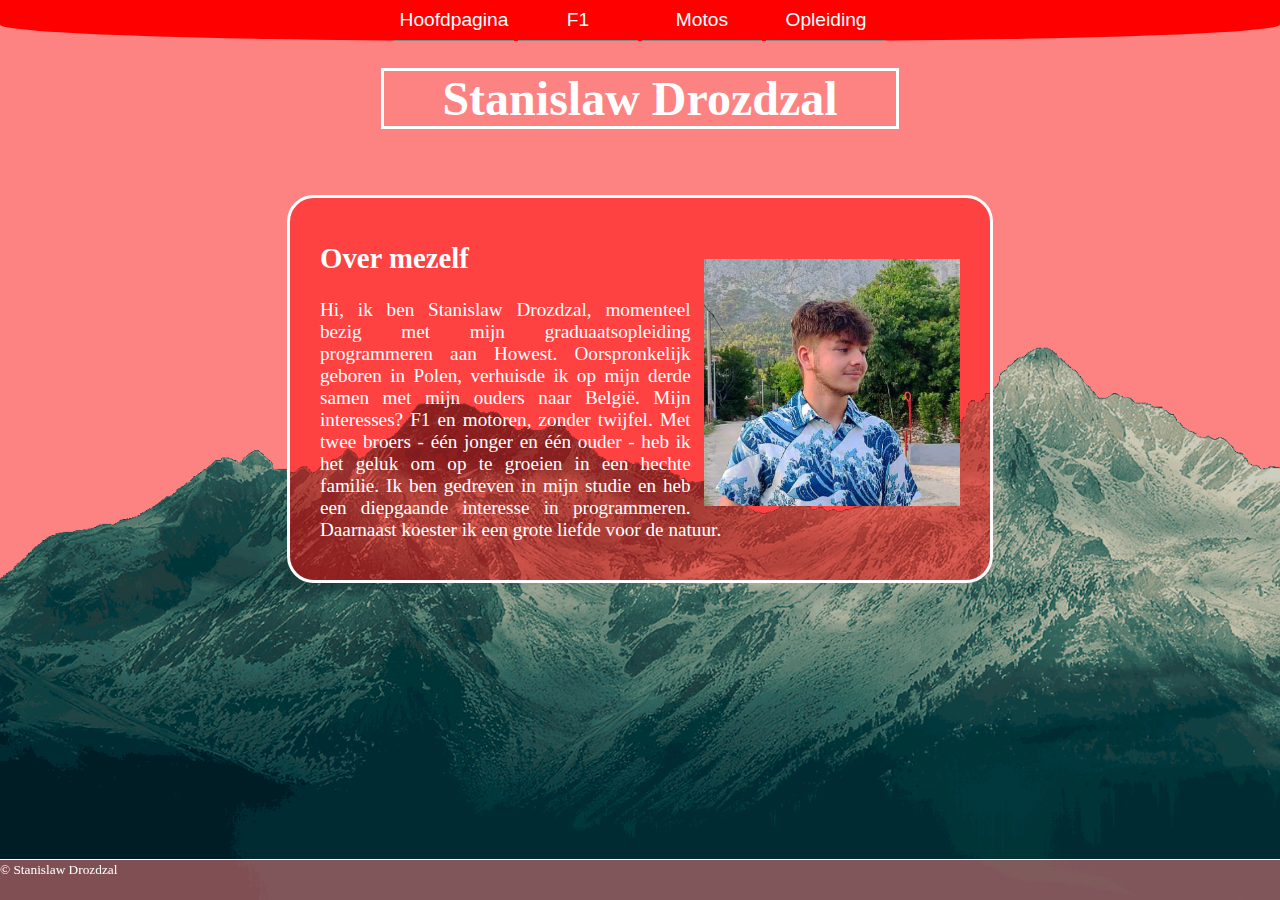
<file: index.html>
<!DOCTYPE html>
<html lang="nl">

<head>
    <meta charset="UTF-8">
    <meta name="viewport" content="width=device-width, initial-scale=1.0">
    <link rel="stylesheet" href="./css/mainstyle.css">
    <link rel="stylesheet" href="./css/navigation.css">
    <link rel="stylesheet" href="./css/images.css">
    <title>Hoofdpagina</title>
</head>

<body class="background-mezelf">

    <header>
        <nav>
            <ul>
                <li><a href="#">Hoofdpagina</a></li>
                <li><a href="./hobbys/F1.html">F1</a></li>
                <li><a href="./hobbys/motos.html">Motos</a></li>
                <li><a href="./opleiding/graduaatProgrammeren.html">Opleiding</a></li>
            </ul>
        </nav>

        <h1>Stanislaw Drozdzal</h1>
    </header>

    <section class="clear-fix">

        <h2>Over mezelf</h2>
            <img id="img-mezelf" src="./images/mezelf.png" alt="mezelf">
        <p>
            Hi, ik ben Stanislaw Drozdzal, momenteel bezig met mijn graduaatsopleiding programmeren aan Howest.
            Oorspronkelijk geboren in Polen, verhuisde ik op mijn derde samen met mijn ouders naar België. Mijn
            interesses? F1 en motoren, zonder twijfel. Met twee broers - één jonger en één ouder - heb ik het geluk om
            op te groeien in een hechte familie. Ik ben gedreven in mijn studie en heb een diepgaande interesse in
            programmeren. Daarnaast koester ik een grote liefde voor de natuur.
        </p>
    </section>

    <footer>
        <small>
            &copy; Stanislaw Drozdzal
        </small>
    </footer>

</body>

</html>
</file>
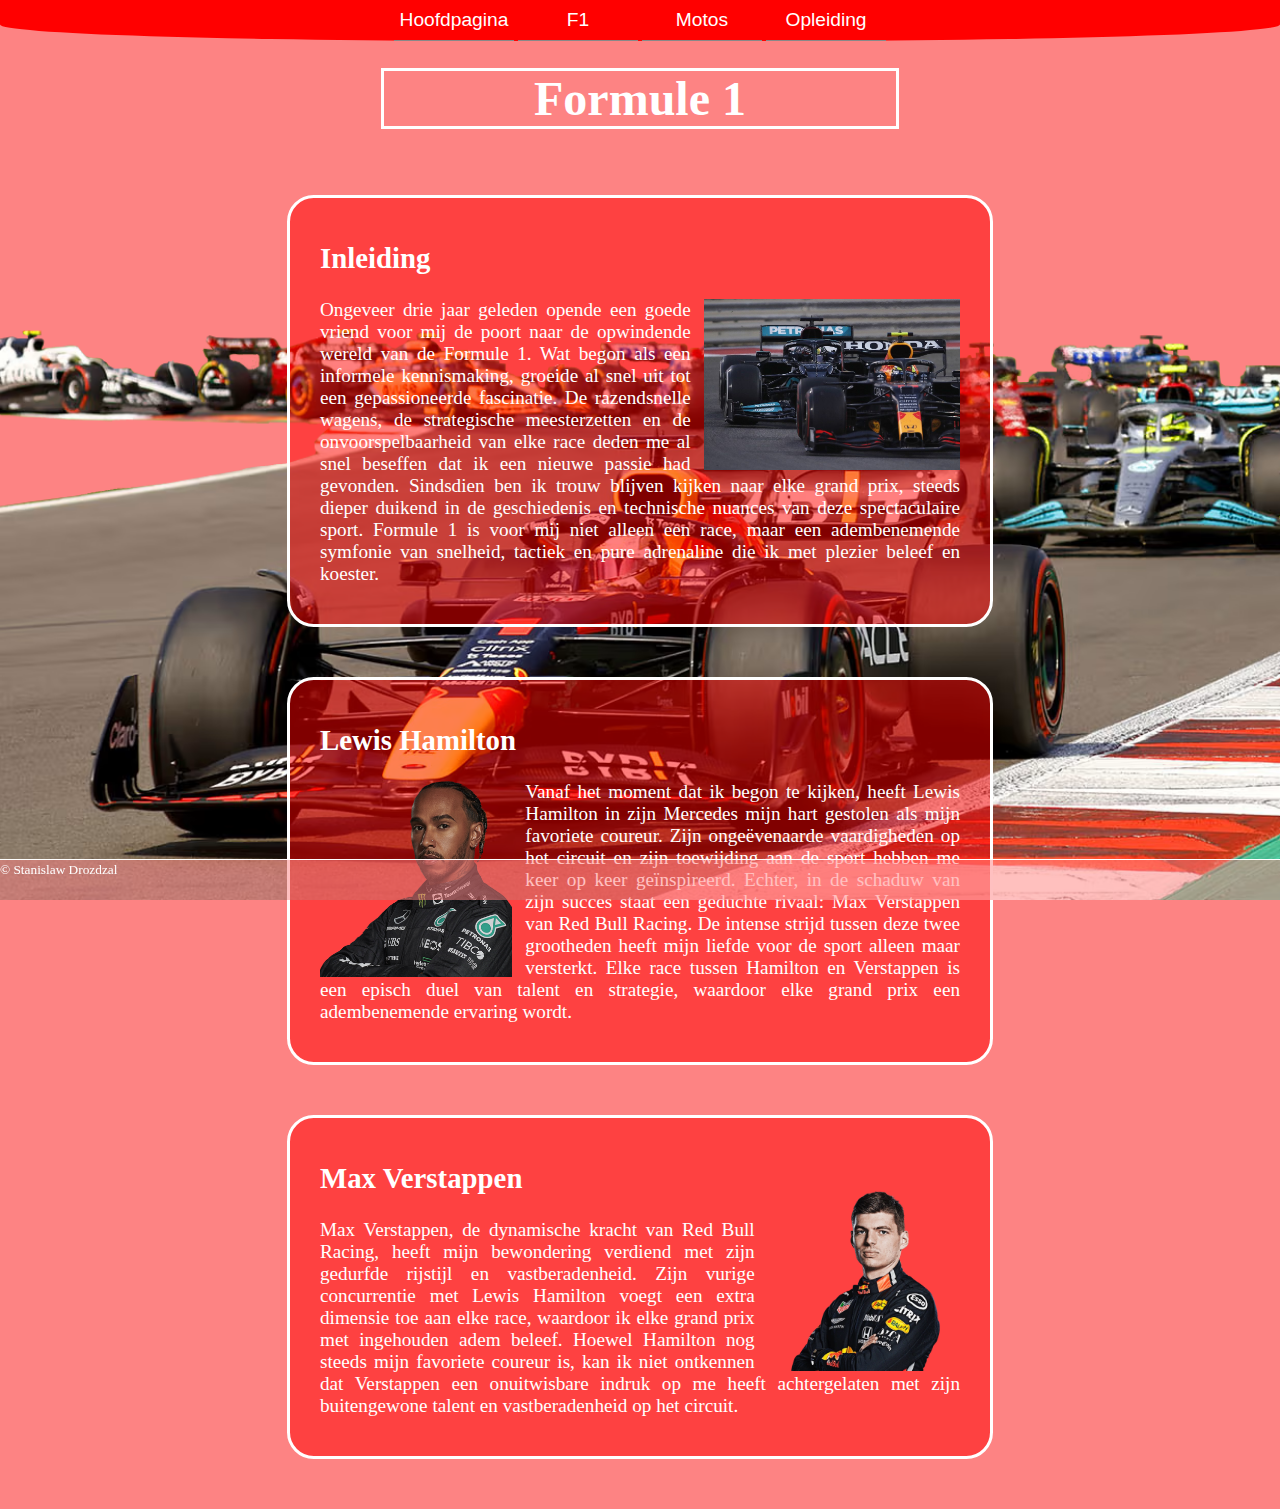
<file: hobbys/F1.html>
<!DOCTYPE html>
<html lang="nl">

<head>
    <meta charset="UTF-8">
    <meta name="viewport" content="width=device-width, initial-scale=1.0">
    <link rel="stylesheet" href="../css/mainstyle.css">
    <link rel="stylesheet" href="../css/navigation.css">
    <link rel="stylesheet" href="../css/images.css">
    <title>F1</title>
</head>

<body class="background-f1">
    <header>
        <nav>
            <ul>
                <li><a href="../index.html">Hoofdpagina</a></li>
                <li><a href="#">F1</a></li>
                <li><a href="../hobbys/motos.html">Motos</a></li>
                <li><a href="../opleiding/graduaatProgrammeren.html">Opleiding</a></li>
            </ul>
        </nav>

        <h1>Formule 1</h1>
    </header>

    <section class="clear-fix">
        
        
        <h2>Inleiding</h2>
        <img id="img-F1-Max-Ham" src="../images/f1-1.jpg" alt="f1MaxHam">
        <p>
            Ongeveer drie jaar geleden opende een goede vriend voor mij de poort naar de opwindende wereld van de
            Formule 1. Wat begon als een informele kennismaking, groeide al snel uit tot een gepassioneerde fascinatie.
            De razendsnelle wagens, de strategische meesterzetten en de onvoorspelbaarheid van elke race deden me al
            snel beseffen dat ik een nieuwe passie had gevonden. Sindsdien ben ik trouw blijven kijken naar elke grand
            prix, steeds dieper duikend in de geschiedenis en technische nuances van deze spectaculaire sport. Formule 1
            is voor mij niet alleen een race, maar een adembenemende symfonie van snelheid, tactiek en pure adrenaline
            die ik met plezier beleef en koester.
        </p>
    </section>

    <section class="clear-fix">
        
        <h2>Lewis Hamilton</h2>
        <img id="img-F1-Ham" src="../images/Hamilton.webp" alt="f1Ham">
        <p>
            Vanaf het moment dat ik begon te kijken, heeft Lewis Hamilton in zijn Mercedes mijn hart gestolen als mijn
            favoriete coureur. Zijn ongeëvenaarde vaardigheden op het circuit en zijn toewijding aan de sport hebben me
            keer op keer geïnspireerd. Echter, in de schaduw van zijn succes staat een geduchte rivaal: Max Verstappen
            van Red Bull Racing. De intense strijd tussen deze twee grootheden heeft mijn liefde voor de sport alleen
            maar versterkt. Elke race tussen Hamilton en Verstappen is een episch duel van talent en strategie, waardoor
            elke grand prix een adembenemende ervaring wordt.
        </p>
    </section>

    <section class="clear-fix">
        
        <h2>Max Verstappen</h2>
        <img id="img-F1-Max" src="../images/Verstappen.webp" alt="f1Max">
        <p>
            Max Verstappen, de dynamische kracht van Red Bull Racing, heeft mijn bewondering verdiend met zijn gedurfde
            rijstijl en vastberadenheid. Zijn vurige concurrentie met Lewis Hamilton voegt een extra dimensie toe aan
            elke race, waardoor ik elke grand prix met ingehouden adem beleef. Hoewel Hamilton nog steeds mijn favoriete
            coureur is, kan ik niet ontkennen dat Verstappen een onuitwisbare indruk op me heeft achtergelaten met zijn
            buitengewone talent en vastberadenheid op het circuit.
        </p>
    </section>

    <footer>
        <small>
            &copy; Stanislaw Drozdzal
        </small>
    </footer>
</body>

</html>
</file>
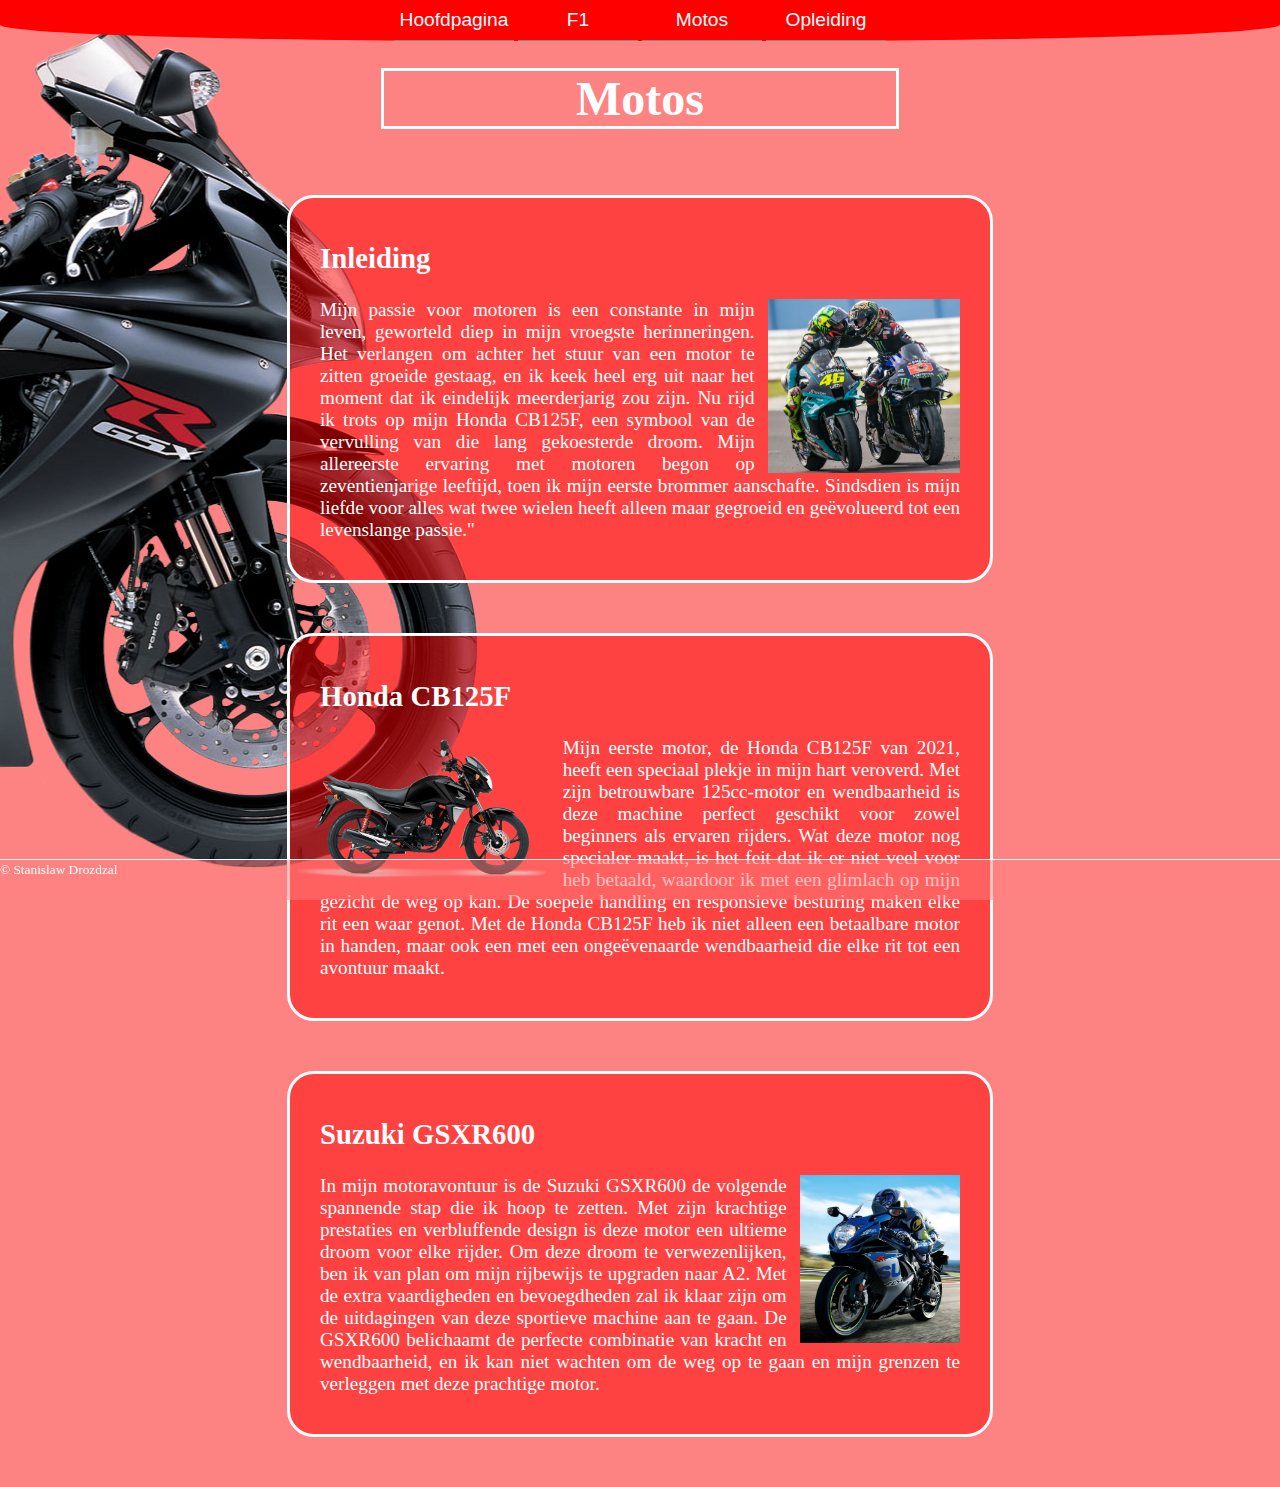
<file: hobbys/motos.html>
<!DOCTYPE html>
<html lang="nl">

<head>
    <meta charset="UTF-8">
    <meta name="viewport" content="width=device-width, initial-scale=1.0">
    <link rel="stylesheet" href="../css/mainstyle.css">
    <link rel="stylesheet" href="../css/navigation.css">
    <link rel="stylesheet" href="../css/images.css">
    <title>Motos</title>
</head>

<body class="background-moto">
    <header>
        <nav>
            <ul>
                <li><a href="../index.html">Hoofdpagina</a></li>
                <li><a href="../hobbys/F1.html">F1</a></li>
                <li><a href="#">Motos</a></li>
                <li><a href="../opleiding/graduaatProgrammeren.html">Opleiding</a></li>
            </ul>
        </nav>
        <h1>Motos</h1>
    </header>


    <section class="clear-fix">
        
        <h2>Inleiding</h2>
        <img id="img-moto-gp" src="../images/MotoGp.png" alt="motoGP">
        <p>
            Mijn passie voor motoren is een constante in mijn leven, geworteld diep in mijn vroegste herinneringen. Het
            verlangen om achter het stuur van een motor te zitten groeide gestaag, en ik keek heel erg uit naar het
            moment dat ik eindelijk meerderjarig zou zijn. Nu rijd ik trots op mijn Honda
            CB125F, een symbool van de vervulling van die lang gekoesterde droom. Mijn allereerste ervaring met motoren
            begon op zeventienjarige leeftijd, toen ik mijn eerste brommer aanschafte. Sindsdien is mijn liefde voor
            alles wat twee wielen heeft alleen maar gegroeid en geëvolueerd tot een levenslange passie."
        </p>
    </section>

    <section class="clear-fix">
        
        <h2>Honda CB125F</h2>
        <img id="img-moto-honda" src="../images/honda.png" alt="HondaCB125F">
        <p>
            Mijn eerste motor, de Honda CB125F van 2021, heeft een speciaal plekje in mijn hart veroverd. Met zijn
            betrouwbare 125cc-motor en wendbaarheid is deze machine perfect geschikt voor zowel beginners als ervaren
            rijders. Wat deze motor nog specialer maakt, is het feit dat ik er niet veel voor heb betaald, waardoor ik
            met een glimlach op mijn gezicht de weg op kan. De soepele handling en responsieve besturing maken elke rit
            een waar genot. Met de Honda CB125F heb ik niet alleen een betaalbare motor in handen, maar ook een met een
            ongeëvenaarde wendbaarheid die elke rit tot een avontuur maakt.
        </p>
    </section>

    <section class="clear-fix">
        
        <h2>Suzuki GSXR600</h2>
        <img id="img-moto-gsxr600" src="../images/gsxr600.png" alt="f1Max">
        <p>
            In mijn motoravontuur is de Suzuki GSXR600 de volgende spannende stap die ik hoop te zetten. Met zijn
            krachtige prestaties en verbluffende design is deze motor een ultieme droom voor elke rijder. Om deze droom
            te verwezenlijken, ben ik van plan om mijn rijbewijs te upgraden naar A2. Met de extra vaardigheden en
            bevoegdheden zal ik klaar zijn om de uitdagingen van deze sportieve machine aan te gaan. De GSXR600
            belichaamt de perfecte combinatie van kracht en wendbaarheid, en ik kan niet wachten om de weg op te gaan en
            mijn grenzen te verleggen met deze prachtige motor.
        </p>
    </section>
    <footer>
        <small>
            &copy; Stanislaw Drozdzal
        </small>
    </footer>
</body>

</html>
</file>
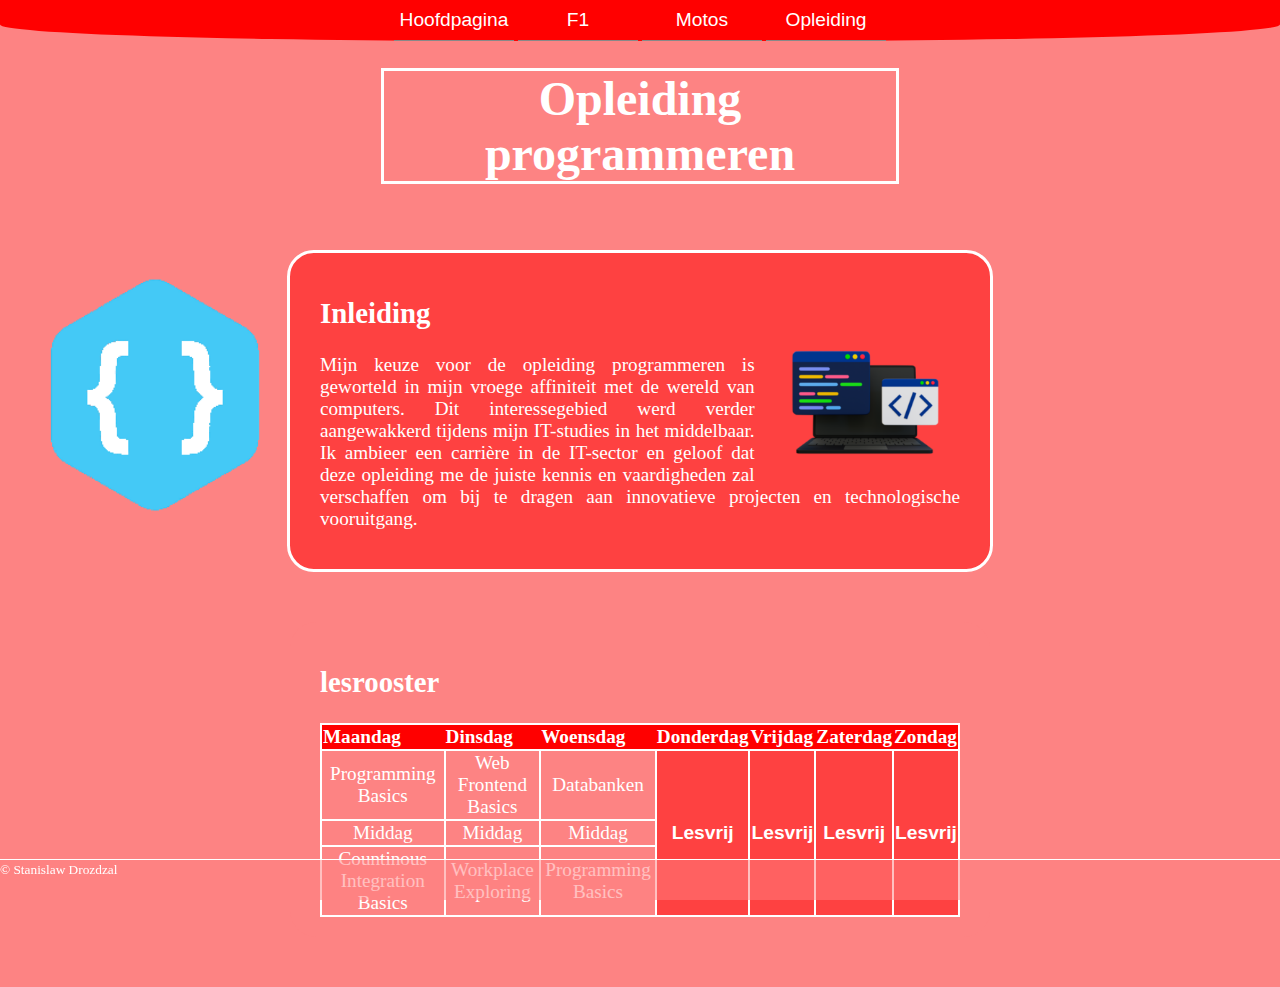
<file: opleiding/graduaatProgrammeren.html>
<!DOCTYPE html>
<html lang="nl">

<head>
    <meta charset="UTF-8">
    <meta name="viewport" content="widtd=device-widtd, initial-scale=1.0">
    <link rel="stylesheet" href="../css/mainstyle.css">
    <link rel="stylesheet" href="../css/navigation.css">
    <link rel="stylesheet" href="../css/images.css">
    <title>Opleiding</title>
</head>

<body class="background-opleiding">
    <header>
        <nav>
            <ul>
                <li><a href="../index.html">Hoofdpagina</a></li>
                <li><a href="../hobbys/F1.html">F1</a></li>
                <li><a href="../hobbys/motos.html">Motos</a></li>
                <li><a href="#">Opleiding</a></li>
            </ul>
        </nav>
        <h1>Opleiding programmeren</h1>
    </header>
    <section class="clear-fix">
        
        <h2>Inleiding</h2>
        <img id="img-opleiding-programmeren" src="../images/programmeren.webp" alt="Programmeren">
        <p>
            Mijn keuze voor de opleiding programmeren is geworteld in mijn vroege affiniteit met de wereld van
            computers. Dit interessegebied werd verder aangewakkerd tijdens mijn IT-studies in het middelbaar. Ik
            ambieer een carrière in de IT-sector en geloof dat deze opleiding me de juiste kennis en vaardigheden zal
            verschaffen om bij te dragen aan innovatieve projecten en technologische vooruitgang.
        </p>
    </section>

    <section class="noBorder">
    <h2>lesrooster</h2>
    <table class="lesrooster">
        <thead>
        <tr>
            <th>Maandag</th >
            <th>Dinsdag</th >
            <th>Woensdag</th>
            <th>Donderdag</th>
            <th>Vrijdag</th>
            <th>Zaterdag</th>
            <th>Zondag</th>
        </tr>
        </thead>
        <tbody>
        <tr>
            <td>Programming Basics</td>
            <td>Web Frontend Basics</td>
            <td>Databanken</td>
            <td rowspan="3" class="row-span">Lesvrij</td>
            <td rowspan="3" class="row-span">Lesvrij</td>
            <td rowspan="3" class="row-span">Lesvrij</td>
            <td rowspan="3" class="row-span">Lesvrij</td>
        </tr>
        <tr>
            <td>Middag</td>
            <td>Middag</td>
            <td>Middag</td>
          
        </tr>
        <tr>
            <td>Countinous Integration Basics</td>
            <td>Workplace Exploring</td>
            <td>Programming Basics</td>
            
        </tr>
    </tbody>

    </table>
</section>
   
    <footer>
        <small>
            &copy; Stanislaw Drozdzal
        </small>
    </footer>
</body>

</html>
</file>
<file: css/mainstyle.css>
body {
    background-color: rgb(253, 131, 131);
}

body.background-mezelf {
    background-image: url("../images/backgroundMountains.png");
    background-size: cover;
    background-repeat: no-repeat;
    background-position-x: center;
    background-position-y: 200pt;
}

body.background-opleiding {
    background-image: url("../images/logoProgram.png");
    background-size: 20%;
    background-repeat: no-repeat;
    background-position-x: 20pt;
    background-position-y: 200pt;
}

body.background-f1 {
    background-image: url("../images/f1-Background.png");
    background-size: cover;
    background-attachment: fixed;
}

body.background-moto {
    background-image: url("../images/gsxr.png");
    background-position: cover;
    background-repeat: no-repeat;
    background-attachment: fixed;
    background-position: -800pt;
}



section {
    margin-left: auto; 
    margin-right: auto;
    margin-bottom: 50px;
    border-style: solid;
    padding: 20px 30px 20px 30px;
    border-radius: 20pt;
    border-color: white;
    background-color: rgb(255, 0, 0, 0.5);
    color: white;
    width: 50%;
    display: block;
    font-size: 1.2em;
    text-align: justify;

    
    
}

section.noBorder{
    border: none;
    background-color: rgb(253, 131, 131);
}



footer {
    color: white;
    border-top: solid 1px;
    background: rgba(255, 129, 129, 0.5);
    width: 100%;
    height: 40px;
    position: fixed;
    bottom: 0;
    left: 0;
    text-align: left;
    

}


h1 {
    margin: 0;
    margin-left: auto;
    margin-right: auto;
    text-align: center;
    color: white;
    font-size: 3em;
    margin-top: 20pt;
    margin-bottom: 50pt;
    border-style: solid;
    border-color: white;
    width: 40%;
}






table.lesrooster {
    background-color: rgb(253, 131, 131);
    border: 2px solid white;
    border-collapse: collapse;
    width: 80%;
    margin: 0 auto;
    width: 100%;

}

th {
    font-weight: bold;
    background-color: red;
    color: white;
}

td {
    border: 2px solid white;
    text-align: center;
    color: white;
}

tr{
    border: 2px solid white;
}

.row-span {
   font-weight: bold;
    background-color: rgb(255, 0, 0, 0.5);
    color: white;
    font-family: 'Segoe UI', Tahoma, Geneva, Verdana, sans-serif;
}


@media only screen and (max-width:786px) {
    
    body{
        padding: 0;
        width: 100%;
    }

    section{
        width: 80%;
        font-size: 1em;
    }

    h1{
        font-size: 2em;
        width: 60%;
        margin-bottom: 10pt;
    }
    
}
</file>
<file: css/navigation.css>
body {
    margin: 0;
    padding: 0;
}

nav ul {
    list-style: none;
    background-color: rgb(255, 0, 0);
    text-align: center;
    padding: 0;
    margin: 0;
}

nav li {
    font-family: sans-serif;
    font-size: 1.2em;
    line-height: 40px;
    height: 40px;
    border-bottom: 1px solid #888;
    display: inline-block;
    width: 120px;
}

nav a {
    text-decoration: none;
    color: White;
    display: block;
}

nav a:hover {
    background-color: #ffd4d4;
    color: black;
}

ul{
    
    border-bottom-left-radius: 40%;
    border-bottom-right-radius: 40%;
}

@media only screen and (max-width:786px) {

    nav ul {
        list-style: none;
        background-color: rgb(255, 0, 0);
        text-align: center;
        padding: 0;
        margin: 0;
    }
    
    nav li {
        font-family: sans-serif;
        font-size: 0.8em;
        line-height: 40px;
        height: 40px;
        border-bottom: 1px solid #888;
        display: inline-block;
        width: 20%;
    }

}
</file>
<file: css/images.css>
.clear-fix{
    overflow: auto;
}

#img-mezelf{
    float: right;
    height: auto;
    width: 40%;
    margin-left: 10pt;
    margin-top: -30pt;
    max-width: 100%;
}
   
#img-F1-Max-Ham{
    float: right;
    height: 40%;
    width: 40%;
    margin-left: 10pt;
}

#img-F1-Ham{

    float: left;
    height: 30%;
    width: 30%;
    margin-right: 10pt;

}

#img-F1-Max{
    float: right;
    height: 30%;
    width: 30%;
    margin-left: 10pt;
    margin-top: -30pt;
}
#img-moto-gp{
    float: right;
    height: 30%;
    width: 30%;
    margin-left: 10pt;
}

#img-moto-honda{
    float: left;
    height: 40%;
    width: 40%;
    margin-right: 10pt; 
    margin-left: -20pt;
}

#img-moto-gsxr600{
    float: right;
    height: 25%;
    width: 25%;
    margin-left: 10pt;
}

#img-opleiding-programmeren{
    float: right;
    height: 30%;
    width: 30%;
    margin-left: 10pt;
    margin-top: -20pt;

}


@media only screen and (max-width:786px) {

    #img-mezelf{
       float: right;
        height: 60%;
        width: 60%;
        margin-top: 0;
    }
   
    #img-F1-Max-Ham{
        float: right;
        height: 60%;
        width: 60%;
        margin-left: 10pt;
    }
    
    #img-F1-Ham{
    
        float: left;
        height: 50%;
        width: 50%;
        margin-right: 10pt;
    
    }
    
    #img-F1-Max{
        float: right;
        height: 50%;
        width: 50%;
        margin-left: 10pt;
        margin-top: -30pt;
    }
    #img-moto-gp{
        float: right;
        height: 50%;
        width: 50%;
        margin-left: 10pt;
    }
    
    #img-moto-honda{
        float: left;
        height: 60%;
        width: 60%;
        margin-right: 10pt; 
        margin-left: -20pt;
    }
    
    #img-moto-gsxr600{
        float: right;
        height: 45%;
        width: 45%;
        margin-left: 10pt;
    }
    
    #img-opleiding-programmeren{
        float: right;
        height: 50%;
        width: 50%;
        margin-left: 10pt;
        margin-top: 0;
    
    }
}
</file>
